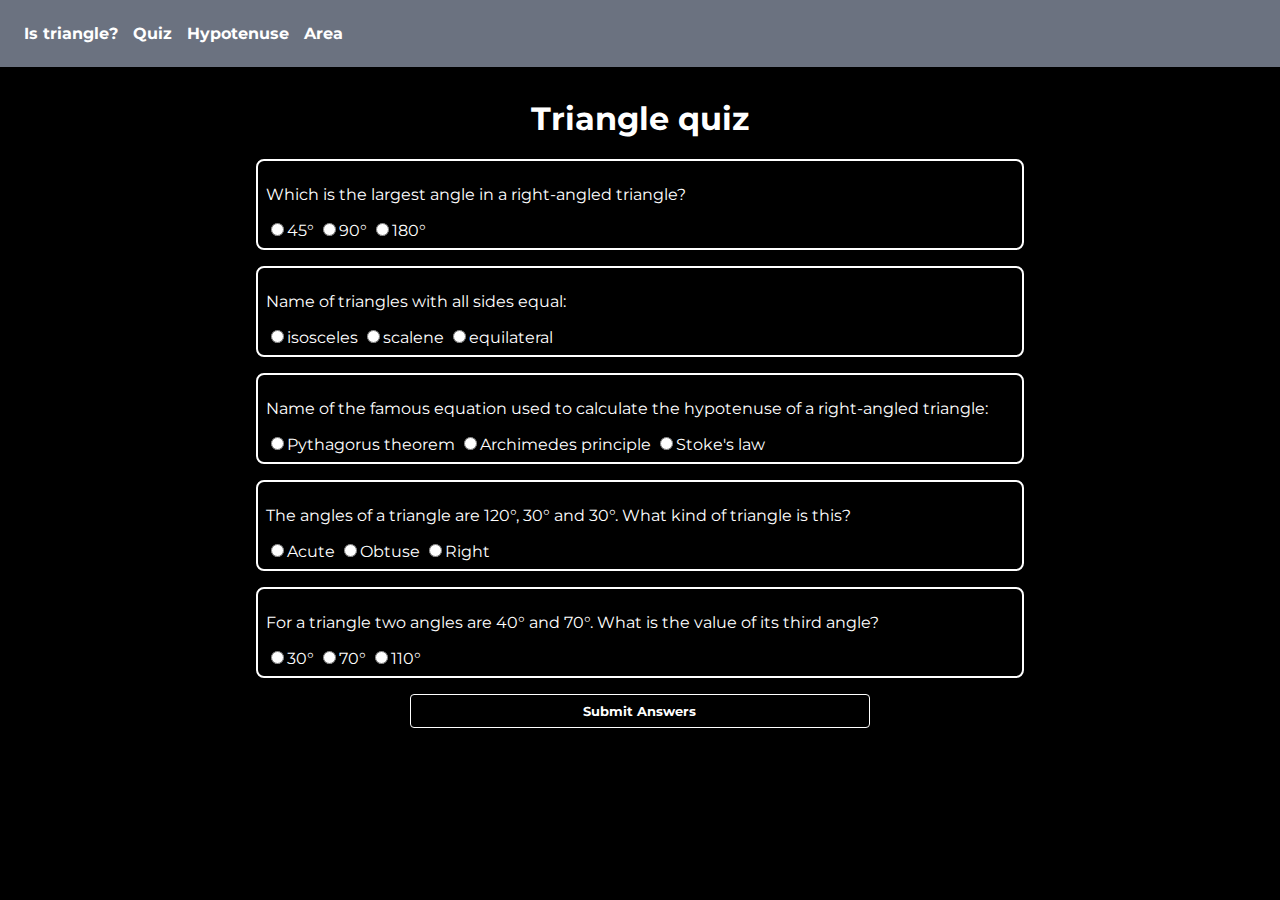
<file: triangle-quiz.html>
<!DOCTYPE html>
<html lang="en">
<head>
    <meta charset="UTF-8">
    <meta http-equiv="X-UA-Compatible" content="IE=edge">
    <meta name="viewport" content="width=device-width, initial-scale=1.0">
    <link rel="stylesheet" href="triangle-quiz.css">
    <title>Triangle Quiz</title>
</head>
<body>
    <nav>
        <li><a href="index.html"> Is triangle?</a></li>
        <li><a href="triangle-quiz.html">Quiz</a></li>
        <li><a href="find-hypotenuse.html">Hypotenuse</a></li>
        <li><a href="find-area.html">Area</a></li>
    </nav>
    <div class="container">
        <h1>Triangle quiz</h1>
        <form class="quiz-form">
            <div class="question-container">
                <p>
                    Which is the largest angle in a right-angled triangle?
                </p>
                <label><input type="radio" name="question1" value="45°"/>45°</label>
                <label><input type="radio" name="question1" value="90°"/>90°</label>
                <label><input type="radio" name="question1" value="180°"/>180°</label>
            </div>
            <div class="question-container">
                <p>
                    Name of triangles with all sides equal:
                </p>
                <label><input type="radio" name="question2" value="isosceles"/>isosceles</label>
                <label><input type="radio" name="question2" value="scalene"/>scalene</label>
                <label><input type="radio" name="question2" value="equilateral"/>equilateral</label>
            </div>
            <div class="question-container">
                <p>
                    Name of the famous equation used to calculate the hypotenuse of a right-angled triangle:
                </p>
                <label><input type="radio" name="question3" value="Pythagorus"/>Pythagorus theorem</label>
                <label><input type="radio" name="question3" value="Archimedes"/>Archimedes principle</label>
                <label><input type="radio" name="question3" value="Stoke"/>Stoke's law</label>
            </div>
            <div class="question-container">
                <p>
                    The angles of a triangle are 120°, 30° and 30°. What kind of triangle is this?
                </p>
                <label><input type="radio" name="question4" value="Acute"/>Acute</label>
                <label><input type="radio" name="question4" value="Obtuse"/>Obtuse</label>
                <label><input type="radio" name="question4" value="Right"/>Right</label>
            </div>
            <div class="question-container">
                <p>
                    For a triangle two angles are 40° and 70°. What is the value of its third angle?
                </p>
                <label><input type="radio" name="question5" value="30°"/>30°</label>
                <label><input type="radio" name="question5" value="70°"/>70°</label>
                <label><input type="radio" name="question5" value="110°"/>110°</label>
            </div>
            
        </form>
        <button id="submit-btn">Submit Answers</button>
        <div id="output"></div>
    </div>
    <script src="triangle-quiz.js"></script>

</body>
</html>
</file>
<file: triangle-quiz.css>
@import url('https://fonts.googleapis.com/css2?family=Montserrat&display=swap');
:root{
    --primary-color: black;
    --secondary-color: white;
}

body{
    background-color: var(--primary-color);
    color: var(--secondary-color);
    font-family: 'Montserrat', sans-serif;
    margin:0;
}

.container {
    width : 60%;
    margin:auto;
    display:block; 
}
nav{
    display:block;
    background-color: #6B7280;
    padding: 1.5rem;
    margin-bottom: 2rem;
    font-weight: bold;
}

nav li {
    display:inline;
    margin-right: 10px;
}
a {
    color:white;
    text-decoration: none;
}
h1 {
    text-align: center;
}
.question-container{    
    padding: .5rem;
    border: 2px solid var(--secondary-color);
    border-radius: 0.5rem;
    margin: 1rem 0rem;
}
button {
    display: block;
    margin: auto;
    margin-top: 1rem;
    background-color: var(--primary-color);
    color: var(--secondary-color);
    padding: .5rem;
    border: 1px solid var(--secondary-color);
    border-radius: .25rem;
    font-weight: bold;
    font-family: 'Montserrat', sans-serif;
    width: 60%;
   
}
#output {
    margin-top: 1rem;
    font-size: x-large;
    font-weight: bold;
    text-align: center;
}
</file>
